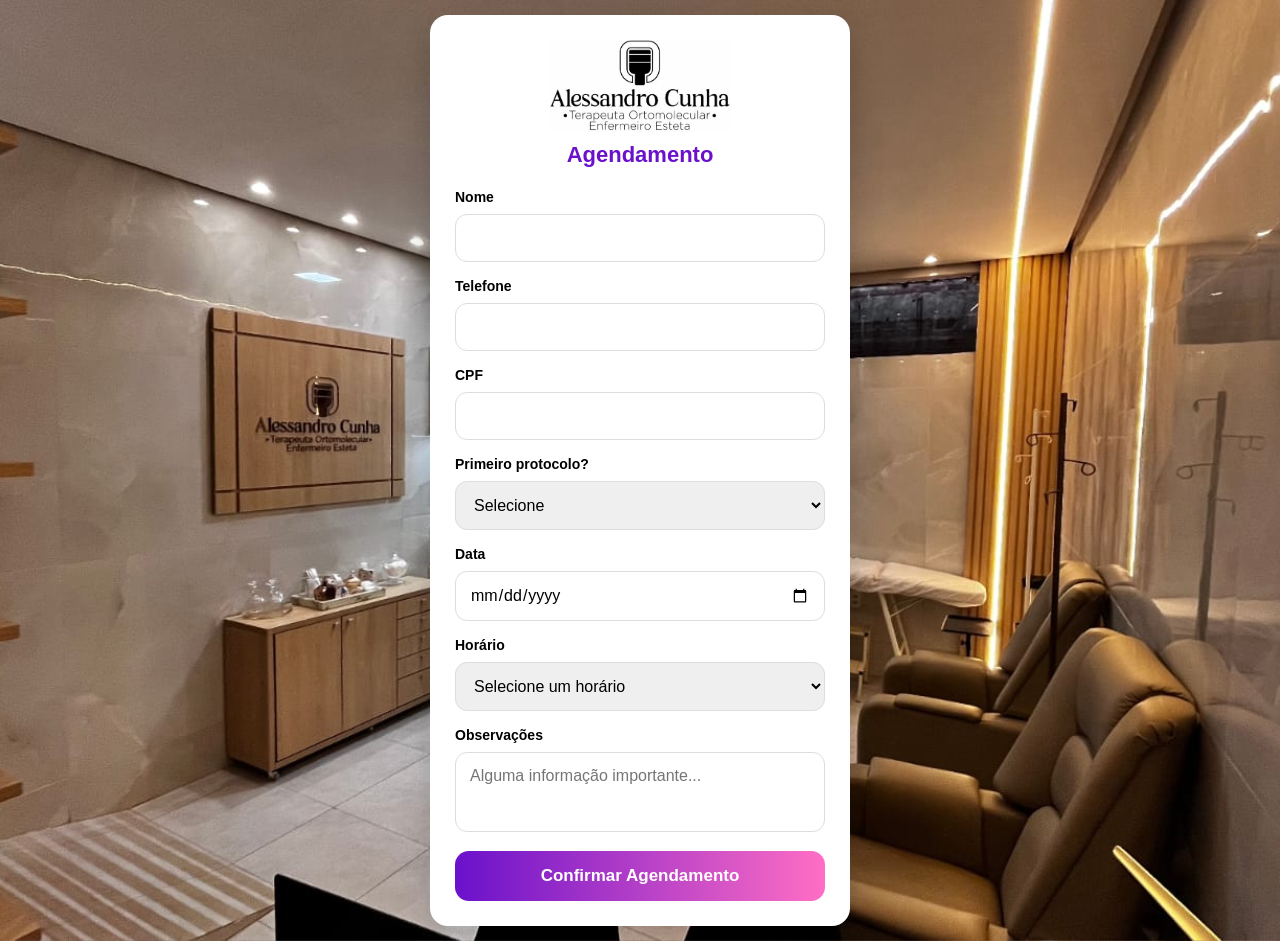
<file: index.html>
<!DOCTYPE html>
<html lang="pt-br">
<head>

<meta charset="UTF-8">
<meta name="viewport" content="width=device-width, initial-scale=1.0">

<title>Agendamento - Alessandro Cunha</title>

<link rel="stylesheet" href="style.css">

</head>

<body>

<div class="wrapper">

<div class="container" id="formContainer">

<img src="imagens/logo_cortada.png" class="logo">

<h2>Agendamento</h2>

<form onsubmit="enviarWhatsApp(); return false;">

<label>Nome</label>
<input type="text" id="nome" required>

<label>Telefone</label>
<input type="text" id="telefone" maxlength="15" onkeyup="mascaraTelefone(this)" required>

<label>CPF</label>
<input type="text" id="cpf" maxlength="14" onkeyup="mascaraCPF(this)" required>

<div class="erro" id="erroCPF">
CPF inválido.
</div>

<label>Primeiro protocolo?</label>
<select id="protocolo" required>
<option value="">Selecione</option>
<option>1º Protocolo</option>
<option>2º Protocolo</option>
<option>3º Protocolo</option>
<option>4º Protocolo</option>
<option>4 ou mais</option>
</select>

<label>Data</label>
<input type="date" id="data" required>

<div class="erro" id="erroData">
Não atendemos domingos ou datas passadas.
</div>

<label>Horário</label>
<select id="hora" required>
<option value="">Selecione um horário</option>
<option>08:30</option>
<option>09:30</option>
<option>10:30</option>
<option>11:30</option>
<option>14:30</option>
</select>

<label>Observações</label>
<textarea id="obs" placeholder="Alguma informação importante..."></textarea>

<button type="submit">Confirmar Agendamento</button>

</form>
</div>

<div class="container success" id="successMessage">

<img src="imagens/logo_cortada.png" class="logo">

<h2>Agendamento Enviado!</h2>

<p>Redirecionando para o WhatsApp...</p>

<div class="loader" id="loader"></div>

</div>

</div>

<script src="script.js"></script>

</body>
</html>
</file>
<file: style.css>
*{
box-sizing:border-box;
margin:0;
padding:0;
font-family:Arial,sans-serif;
}

body{
background:url("../imagens/clinicaimg.jfif");
background-size:cover;
background-position:center;
min-height:100vh;
padding:15px;
}

.wrapper{
min-height:100vh;
display:flex;
justify-content:center;
align-items:center;
}

.container{
background:white;
width:100%;
max-width:420px;
padding:25px;
border-radius:18px;
box-shadow:0 15px 35px rgba(0,0,0,0.2);
animation:fadeIn .6s ease;
}

.logo{
display:block;
margin:0 auto 10px auto;
max-width:180px;
}

h2{
text-align:center;
margin-bottom:20px;
color:#6a11cb;
font-size:22px;
}

label{
font-size:14px;
font-weight:bold;
}

input,select,textarea{
width:100%;
padding:14px;
margin:8px 0 15px 0;
border-radius:12px;
border:1px solid #ddd;
font-size:16px;
}

textarea{
resize:none;
height:80px;
}

input:focus,select:focus,textarea:focus{
border-color:#6a11cb;
outline:none;
box-shadow:0 0 6px rgba(106,17,203,0.3);
}

button{
width:100%;
padding:15px;
border:none;
border-radius:14px;
background:linear-gradient(90deg,#6a11cb,#ff6ec4);
color:white;
font-size:17px;
font-weight:bold;
cursor:pointer;
transition:.2s;
}

button:active{
transform:scale(.97);
}

.success{
display:none;
text-align:center;
}

.loader{
display:none;
margin:20px auto;
width:35px;
height:35px;
border:4px solid #eee;
border-top:4px solid #6a11cb;
border-radius:50%;
animation:spin .8s linear infinite;
}

.erro{
color:red;
font-size:13px;
display:none;
margin-bottom:10px;
}

@keyframes fadeIn{
from{opacity:0;transform:translateY(15px);}
to{opacity:1;transform:translateY(0);}
}

@keyframes spin{
to{transform:rotate(360deg);}
}
</file>
